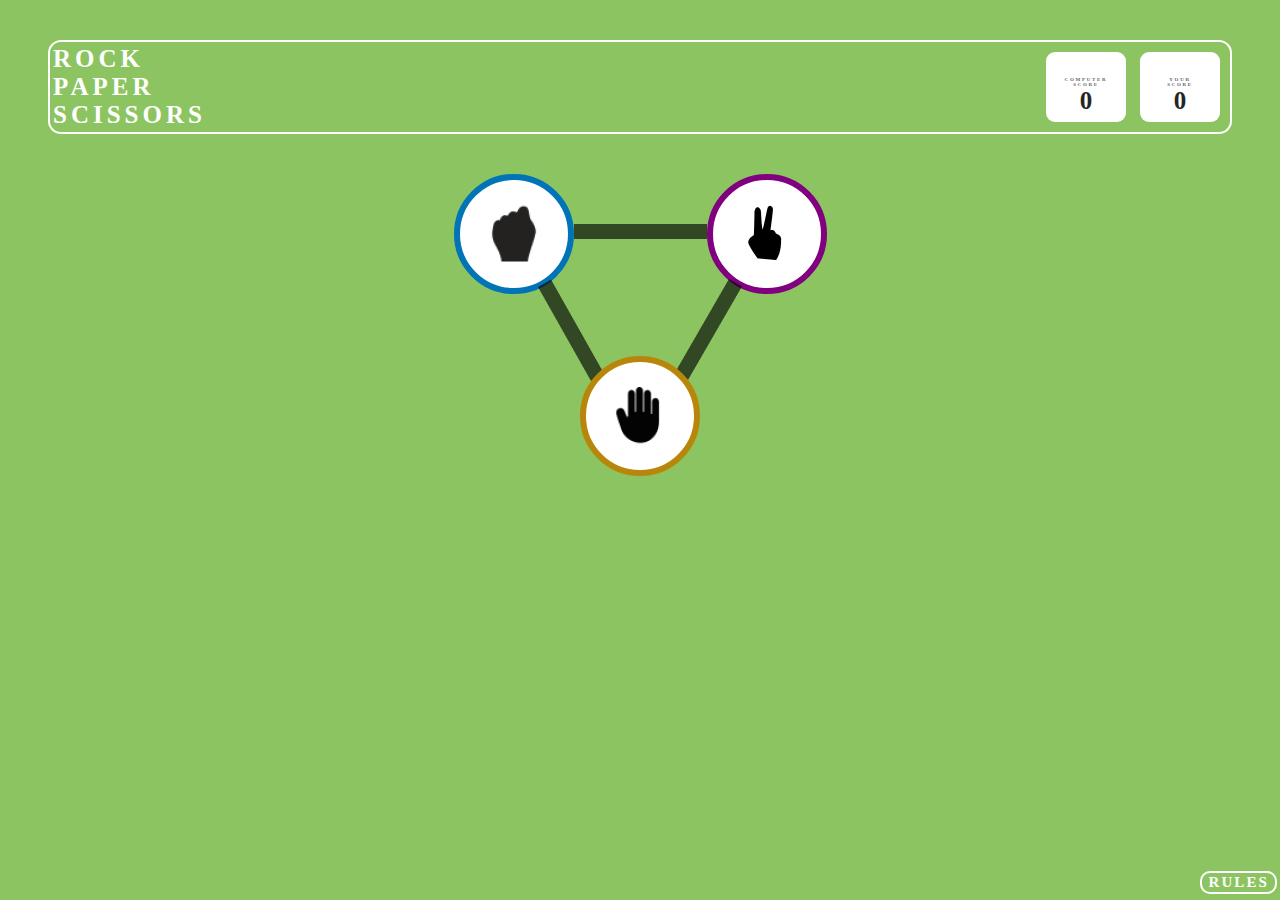
<file: index.html>
<!DOCTYPE html>
<html lang="en">
<head>
    <meta charset="UTF-8">
    <meta name="viewport" content="width=device-width, initial-scale=1.0">
    <title>Document</title>
    <link rel="stylesheet" href="style.css">
    <link rel="stylesheet" href="rules.css">

</head>
<body>
    <div class="page1">
        <div class="scoreBoard">
            <div class="gameName">ROCK <br/>PAPER<br/>SCISSORS</div>
            <div class="score">
                <div><span class="name">COMPUTER<br/>SCORE</span><br/><span class="compScore number">0</span></div>
                <div><span class="name">YOUR<br/>SCORE</span><br/><span class="yourScore number">0</span></div>
            </div>
        </div>
        
            <div class="symbols">
                <div class="upperTriang">
                    <button class="stone triangle" onclick="Play('stone')" value="stone">
                        <img src="STONE.png" alt="">
                    </button>
                    <div class="line1 line">
                        <img src="Line 1.png" alt="">
                    </div>
                    <button class="scissors triangle" onclick="Play('scissors')" value="scissors">
                        <img src="SCISSORS.png" alt="">
                    </button>
                </div>
                <div class="middleTriang">
                    <div class="line2 line"><img src="Line 3.png" alt=""></div>
                    <div class="line3 line"><img src="Line 2.png" alt=""></div>
                </div>
                <div class="lowerTriang">
                    <button class="paper triangle" onclick="Play('paper')" value="paper">
                        <img src="PAPER.png" alt="">
                    </button>
                </div>
                
               
             </div>
    
             
        
            
        
        <div class="modal">
            <button class="cross" onclick="Close()">X</button>
            <div class="card">
                <div class="heading">Game Rules</div><br/>
                <div class="bullet">Rock beats scissors, scissors beat paper, and paper beats rock.</div><br/>
                <div class="bullet">Agree ahead of time whether you’ll count off “rock, paper, scissors, shoot” or just “rock, paper, scissors.”</div><br/>
                <div class="bullet">Use rock, paper, scissors to settle minor decisions or simply play to pass the time</div><br/>
                <div class="bullet">If both players lay down the same hand, each player lays down another hand</div><br/>
            </div>
    
        </div>
        <div class="Grules">
            <button class="rules" onclick="openModal()">RULES</button>
        </div>
        
    </div>

    
    <script src="script.js"></script>
    <script>
        document.querySelector(".yourScore").textContent = score1.yourSc;
        document.querySelector(".compScore").textContent = score1.compSc;

       /* function openModal()
        {
            var modal1=document.querySelector(".modal")
            modal1.style.display='block';
        }
        */
    </script>
</body>
</html>
</file>
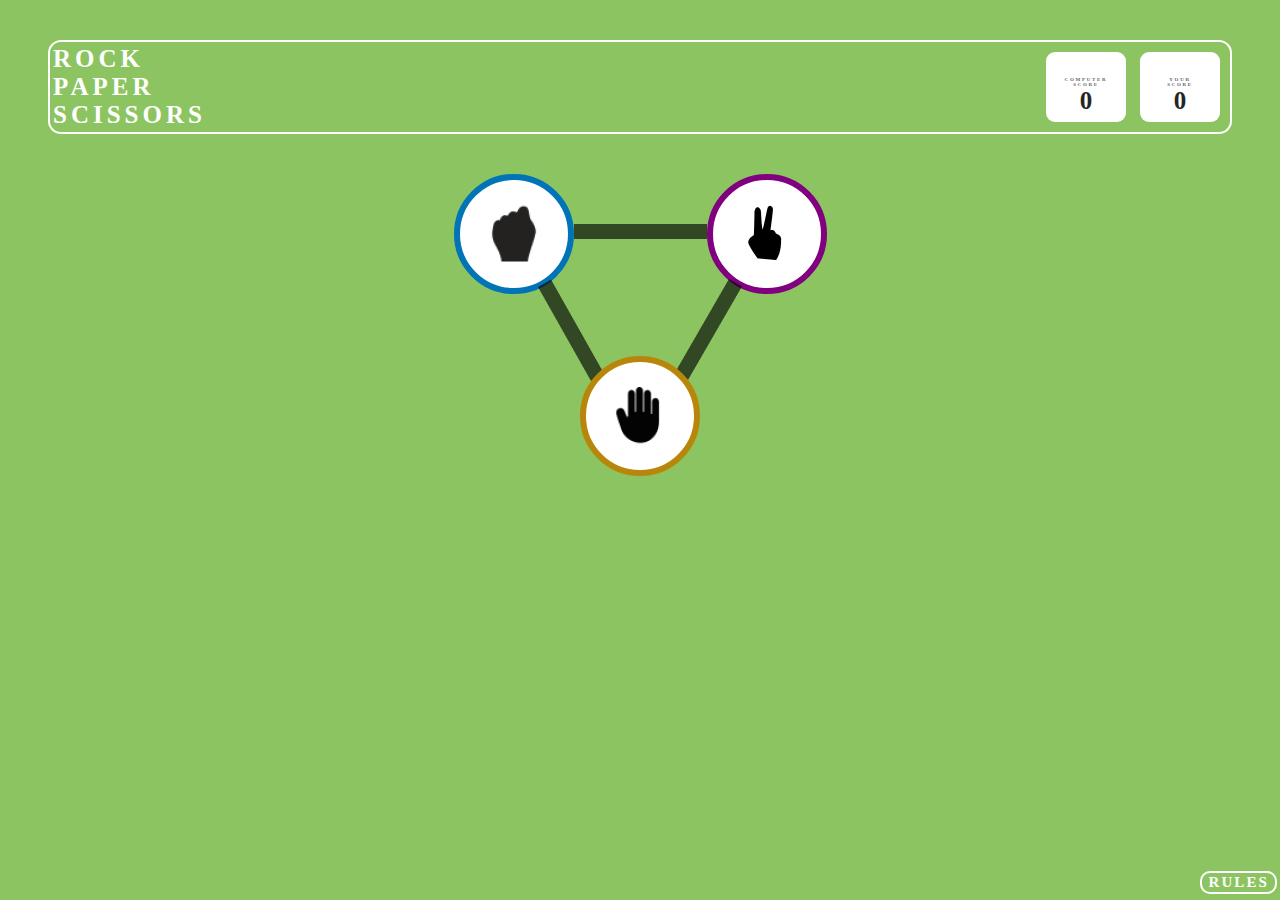
<file: index1.html>
<!DOCTYPE html>
<html lang="en">
<head>
    <meta charset="UTF-8">
    <meta name="viewport" content="width=device-width, initial-scale=1.0">
    <title>Document</title>
    <link rel="stylesheet" href="style.css">
    <link rel="stylesheet" href="rules.css">

</head>
<body>
    <div class="page1">
        <div class="scoreBoard">
            <div class="gameName">ROCK <br/>PAPER<br/>SCISSORS</div>
            <div class="score">
                <div><span class="name">COMPUTER<br/>SCORE</span><br/><span class="compScore number">0</span></div>
                <div><span class="name">YOUR<br/>SCORE</span><br/><span class="yourScore number">0</span></div>
            </div>
        </div>
        
            <div class="symbols">
                <div class="upperTriang">
                    <button class="stone triangle" onclick="Play('stone')" value="stone">
                        <img src="STONE.png" alt="">
                    </button>
                    <div class="line1 line">
                        <img src="Line 1.png" alt="">
                    </div>
                    <button class="scissors triangle" onclick="Play('scissors')" value="scissors">
                        <img src="SCISSORS.png" alt="">
                    </button>
                </div>
                <div class="middleTriang">
                    <div class="line2 line"><img src="Line 3.png" alt=""></div>
                    <div class="line3 line"><img src="Line 2.png" alt=""></div>
                </div>
                <div class="lowerTriang">
                    <button class="paper triangle" onclick="Play('paper')" value="paper">
                        <img src="PAPER.png" alt="">
                    </button>
                </div>
                
               
             </div>
    
             
        
            
        
        <div class="modal">
            <button class="cross" onclick="Close()">X</button>
            <div class="card">
                <div class="heading">Game Rules</div><br/>
                <div class="bullet">Rock beats scissors, scissors beat paper, and paper beats rock.</div><br/>
                <div class="bullet">Agree ahead of time whether you’ll count off “rock, paper, scissors, shoot” or just “rock, paper, scissors.”</div><br/>
                <div class="bullet">Use rock, paper, scissors to settle minor decisions or simply play to pass the time</div><br/>
                <div class="bullet">If both players lay down the same hand, each player lays down another hand</div><br/>
            </div>
    
        </div>
        <div class="Grules">
            <button class="rules" onclick="openModal()">RULES</button>
        </div>
        
    </div>

    
    <script src="script.js"></script>
    <script>
        document.querySelector(".yourScore").textContent = score1.yourSc;
        document.querySelector(".compScore").textContent = score1.compSc;

       /* function openModal()
        {
            var modal1=document.querySelector(".modal")
            modal1.style.display='block';
        }
        */
    </script>
</body>
</html>
</file>
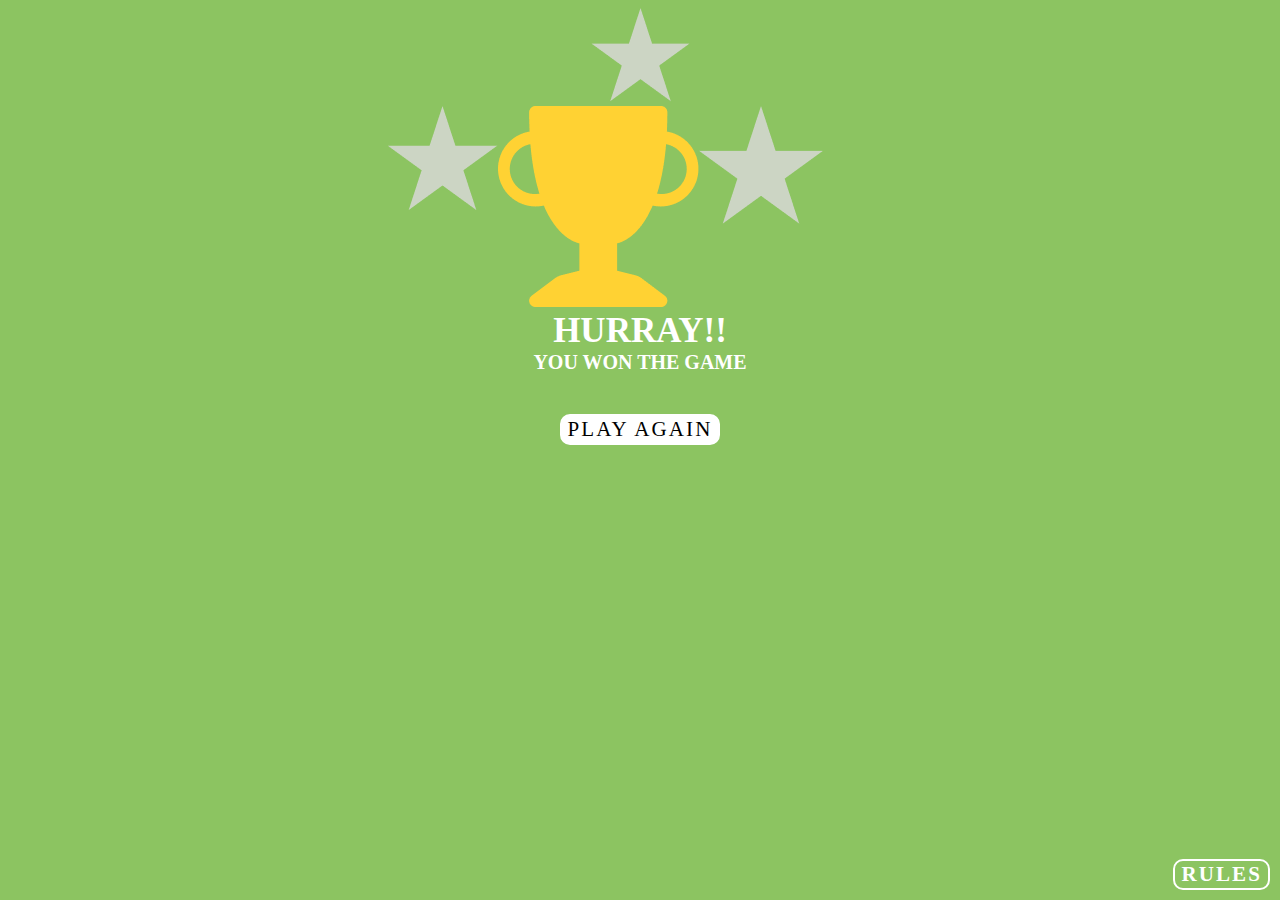
<file: index5.html>
<!DOCTYPE html>
<html lang="en">
<head>
    <meta charset="UTF-8">
    <meta name="viewport" content="width=device-width, initial-scale=1.0">
    <link rel="stylesheet" href="hurray.css">
    <script src="script.js"></script>
    <link rel="stylesheet" href="rules.css">
    <title>Document</title>
</head>
<body>
    <div class="page5">
        <div class="imageHurray">
            <div class="star1"><img src="Star 2.png" alt=""></div>
            <div class="troffeeGroup">
                <div class="star2"> <img src="Star 1.png" alt=""></div>
                <div class="troffee"> <img src="Vector.png" alt=""></div>
                <div class="star3"> <img src="Star 6.png" alt="">
                </div>
            </div>
        </div>
        <div class="text"><span>HURRAY!!</span><br/>YOU WON THE GAME</div>
        <div><button  class="playAgain1" onclick="playAgain()">PLAY AGAIN</button></div>
        
        <div class="modal">
            <button class="cross" onclick="Close()">X</button>
            <div class="card">
                <div class="heading">Game Rules</div><br/>
                <div class="bullet">Rock beats scissors, scissors beat paper, and paper beats rock.</div><br/>
                <div class="bullet">Agree ahead of time whether you’ll count off “rock, paper, scissors, shoot” or just “rock, paper, scissors.”</div><br/>
                <div class="bullet">Use rock, paper, scissors to settle minor decisions or simply play to pass the time</div><br/>
                <div class="bullet">If both players lay down the same hand, each player lays down another hand</div><br/>
            </div>
    
        </div>
        <div class="Grules">
            <button class="rules" onclick="openModal()">RULES</button>
        </div>
        
    </div>
</body>
</html>
</file>
<file: style.css>
.scoreBoard
{
    border-radius: 13px;
    border: 2px solid #FFF;
    background: rgba(28, 48, 120, 0.00);
    display: flex;
    justify-content: space-between;
    margin:40px;
    padding: 3px;
}

body
{
    background: #8CC461;
}

.score
{
    display: flex;
    justify-content: space-evenly;
}

.score div
{
    
    font-size: 5px;
    border-radius: 9px;
    background: #FFF;
    text-align: center;
    margin: 7px;
    padding: 2spx;
    width: 80px;
    padding-top: 25px;
}
.number
{
    color: #252525;
text-align: center;
font-family: Roboto;
font-size: 25px;
font-style: normal;
font-weight: 700;
line-height: normal;
}

.name
{
    color: #656565;
font-family: Roboto;
font-size: 5px;
font-style: normal;
font-weight: 600;
line-height: normal;
letter-spacing: 1.7px;
padding-top: 0px;
}

.gameName
{
    color: #FFF;
font-family: Roboto;
font-size: 25px;
font-style: normal;
font-weight: 600;
line-height: normal;
letter-spacing: 4px;

}

.symbols
{
    text-align: center;
    position:relative;
    display: flex;
    flex-direction: column;
    align-items: center;
}

.upperTriang
{
    display:flex;
}

.middleTriang
{
    display:flex;
    

}

.triangle
{
    
    background-color: #FFF;
    border-radius: 50%;
    text-align: center;
    width:120px;
    height: 120px;
}

.stone
{
    border:6px solid #0074B6;
}

.scissors
{
    border:6px solid purple;
}

.paper
{
    border:6px solid darkgoldenrod;
    margin-top:-29px;
    padding-top: 0px;
}

.line1
{
    margin-top:50px;
    padding:0px;
    margin-left: 0px;
    margin-right: 0px;
}

.line2
{
    margin-top: -15px;
    padding-top:0px;
    padding-right: 70px;
}

.line3
{
    margin-top: -15px;
    padding-top:0px;
}

.Grules
{
    text-align: right;
    /*border-radius: 10px;
    border: 2px solid #FFF;
    background: rgba(217, 217, 217, 0.00);
    
*/

    position: absolute;
    bottom:6px;
    right:3px;
}

.rules
{
    color: #FFF;
font-family: Roboto;
font-size: 15px;
font-style: normal;
font-weight: 600;
line-height: normal;
letter-spacing: 2.1px;
background:#8CC461;
border:2px solid #FFF;
border-radius: 10px;
}
</file>
<file: rules.css>
.cross
{
    color: white;
    background-color: #F00;
    border: 3px solid white;
    border-radius: 50%;
    width:5%;
    height: 7%;
    text-align: center;
    font-size: 15px;
    
    margin-left: 46%;
    margin-bottom:-2%;
    z-index: 1;
    padding: 0px;
    position: relative;
    float: right;
}

.card
{
    border-radius: 13px;
    border: 7px solid #FFF;
    background: #004429;
    height:auto;
    color: white;
    width: 40%;;
    padding: 25px;
    font-size:10px ;
    float: right;
}

.bullet::before
{
    content: "";
    display: inline-block;
    width: 10px; /* Adjust the width as needed */
    height: 10px; /* Adjust the height as needed */
    background-color:#FFD600; /* Bullet color */
    margin-right: 10px; /* Adjust the spacing between the bullet and the text */
}

.heading
{
    text-align: center;
    font-size: 15px;
    font-weight: 500;
}

.modal
{
    width:60%;
    position: absolute;
    bottom:33px;
    right:3px;
    display: none;

}
</file>
<file: hurray.css>
.page5
{
    display: flex;
    flex-direction: column;
    text-align: center;
}
body
{
    background-color: #8CC461;;
}

.imageHurray
{
    display: flex;
    flex-direction: column;
}

.troffeeGroup
{
    display: flex;
    text-align: center;
    margin-left: 30%;
}

.text
{
    color: white;
    font-size: 20px;
    font-weight: 600;
    
}

.text span
{
    font-size: 35px;
    font-weight: 600;
}

.playAgain1
{
    font-family: Roboto;
font-size: 21px;
font-style: normal;
font-weight: 20;
line-height: normal;
letter-spacing: 2.1px;
border:2px solid #FFF;
border-radius: 10px;
background-color: #FFF;
margin-top: 40px;
}


.Grules
{
    text-align: right;
    /*border-radius: 10px;
    border: 2px solid #FFF;
    background: rgba(217, 217, 217, 0.00);
*/

position: absolute;
bottom: 10px;
right: 10px;
}

.rules
{
    color: #FFF;
font-family: Roboto;
font-size: 21px;
font-style: normal;
font-weight: 600;
line-height: normal;
letter-spacing: 2.1px;
background:#8CC461;
border:2px solid #FFF;
border-radius: 10px;
}
</file>
